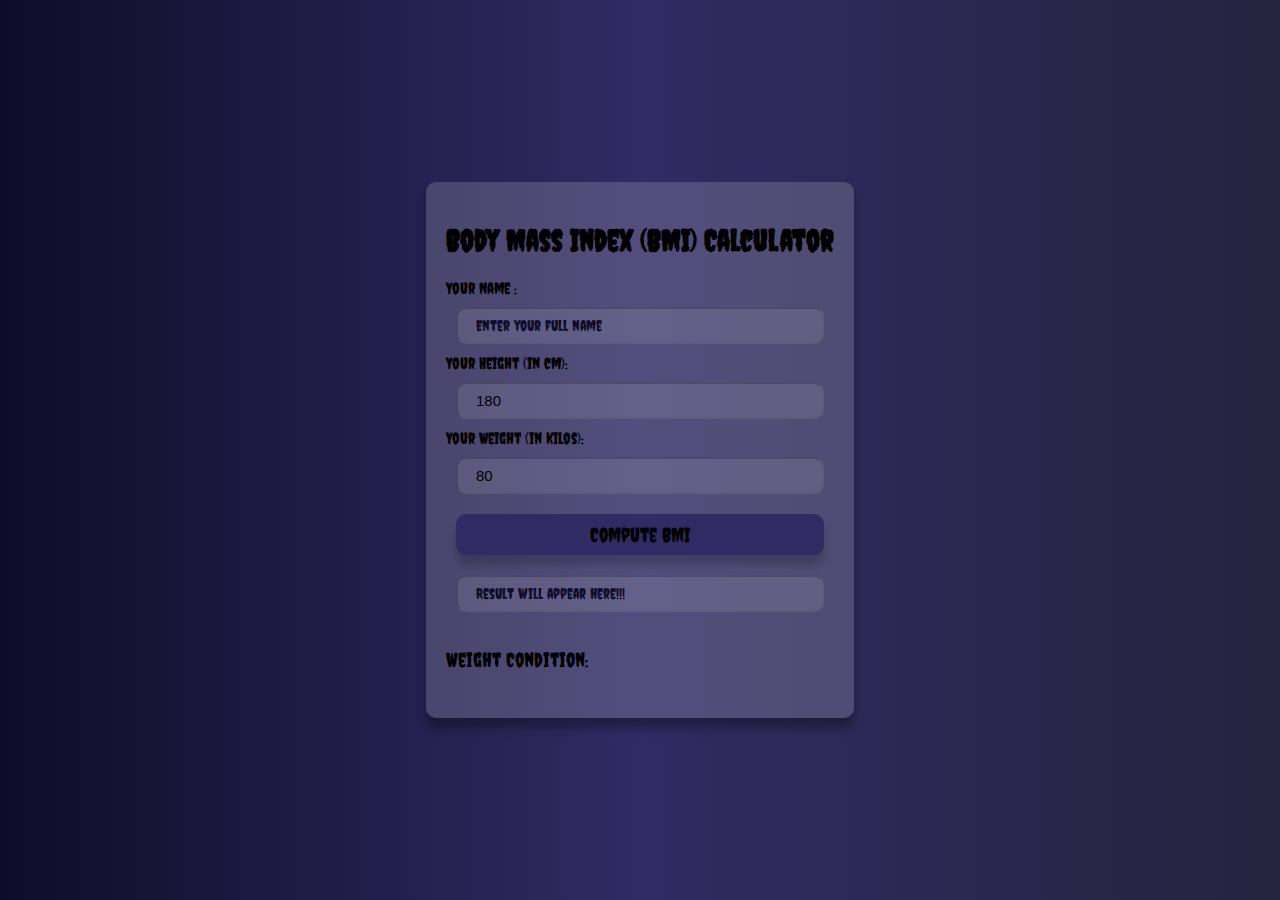
<file: BMI Calculator/index.html>
<!DOCTYPE html>
<html lang="en">
<head>
    <meta charset="UTF-8">
    <meta http-equiv="X-UA-Compatible" content="IE=edge">
    <meta name="viewport" content="width=device-width, initial-scale=1.0">
    <title>BMI Calculator</title>
    <link rel="stylesheet" href="style.css">
</head>
<body>
    <div class="container">
        <h1 class="heading">Body Mass Index (BMI) Calculator</h1>
        Your Name :
        <input type="text" class="input" id="name"  placeholder="Enter your full name">
        Your Height (in cm):
        <input type="number" class="input" id="height" value="180" placeholder="Enter your height in cm">
        Your Weight (in kilos):
        <input type="number" class="input" id="weight" value="80" placeholder="Enter your weight in kg">
        <button class="btn" id="btn">Compute BMI</button>
        <input disabled type="text" class="input" id="bmi-result" placeholder="Result will appear here!!!">
        <h4 class="info-text">Weight Condition: <span id="weight-condition"></span></h4>
    </div>
    <script src="script.js"></script>
</body>
</html
</file>
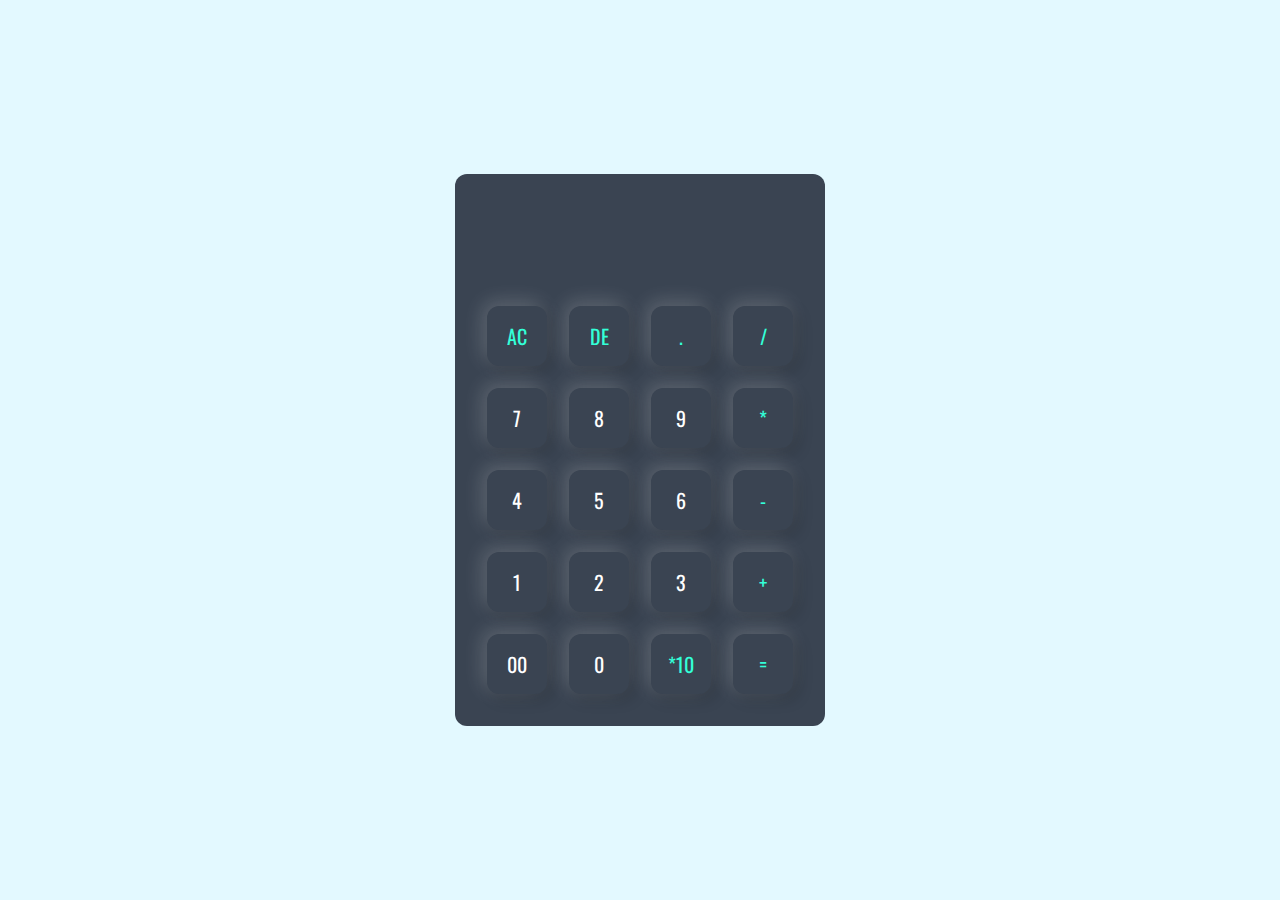
<file: Calculator/index.html>
<!DOCTYPE html>
<html lang="en">
  <head>
    <meta charset="UTF-8" />
    <meta http-equiv="X-UA-Compatible" content="IE=edge" />
    <meta name="viewport" content="width=device-width, initial-scale=1.0" />
    <link rel="icon" type="image/png" sizes="16x16" href="favicon/favicon-16x16.png" />
    <link rel="icon" type="image/png" sizes="32x32" href="favicon/favicon-32x32.png" />
    <link rel="icon" type="image/png" sizes="512x512" href="favicon/android-chrome-512x512.png" />
    <link rel="apple-touch-icon" sizes="180x180" href="favicon/apple-touch-icon.png" />
    <link rel="shortcut icon" type="image/x-icon" href="favicon/favicon.ico" />
    <title>Calculator</title>

    <link rel="stylesheet" href="style.css" />
  </head>
  <body>
    <div class="container">
      <div class="calc">
        <table>
          <input type="text" name="display" disabled class="input" autocomplete="off" />
          <tr>
            <td>
              <button class="btn operator">AC</button>
            </td>
            <td>
              <button class="btn operator">DE</button>
            </td>
            <td>
              <button class="btn operator">.</button>
            </td>
            <td>
              <button class="btn operator">/</button>
            </td>
          </tr>
          <tr>
            <td>
              <button class="btn">7</button>
            </td>
            <td>
              <button class="btn">8</button>
            </td>
            <td>
              <button class="btn">9</button>
            </td>
            <td>
              <button class="btn operator">*</button>
            </td>
          </tr>

          <tr>
            <td>
              <button class="btn">4</button>
            </td>
            <td>
              <button class="btn">5</button>
            </td>
            <td>
              <button class="btn">6</button>
            </td>
            <td>
              <button class="btn operator">-</button>
            </td>
          </tr>
          <tr>
            <td>
              <button class="btn">1</button>
            </td>
            <td>
              <button class="btn">2</button>
            </td>
            <td>
              <button class="btn">3</button>
            </td>
            <td>
              <button class="btn operator">+</button>
            </td>
          </tr>
          <tr>
            <td>
              <button class="btn">00</button>
            </td>
            <td>
              <button class="btn">0</button>
            </td>
            <td>
              <button class="btn operator">*10</button>
            </td>
            <td>
              <button class="btn operator">=</button>
            </td>
          </tr>
        </table>
      </div>
    </div>
    <script src="script.js"></script>
  </body>
</html>
</file>
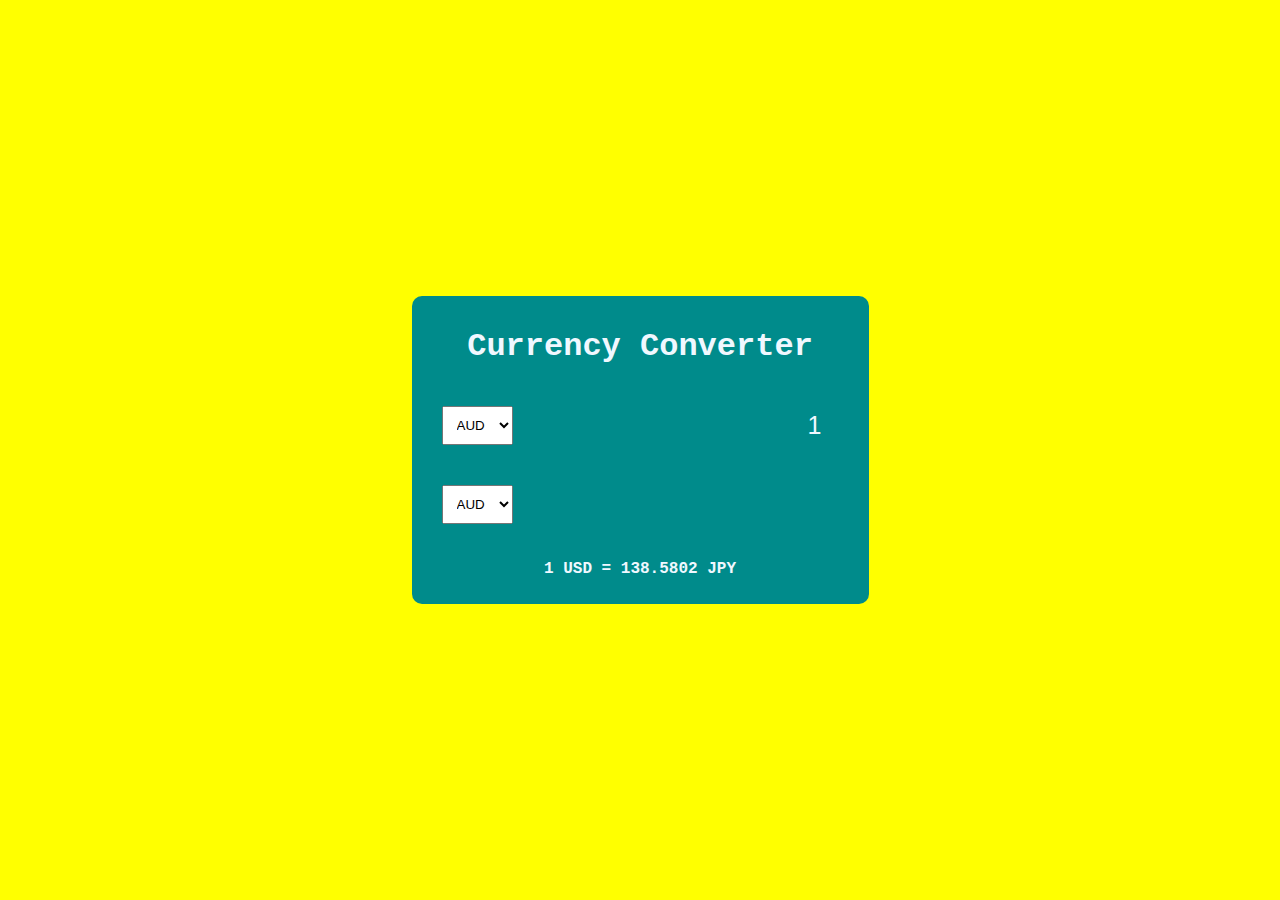
<file: Currency Connverter/index.html>
<!DOCTYPE html>
<html lang="en">
  <head>
    <meta charset="UTF-8" />
    <meta http-equiv="X-UA-Compatible" content="IE=edge" />
    <meta name="viewport" content="width=device-width, initial-scale=1.0" />
    <title>Currency Converter</title>
    <link rel="stylesheet" href="style.css" />
  </head>

  <body>
    <div class="container">
      <h1>Currency Converter</h1>
      <div class="currency-container">
        <select id="currency_1">
          <option value="AUD">AUD</option>
          <option value="CAD">CAD</option>
          <option value="EUR">EUR</option>
          <option value="GBP">GBP</option>
          <option value="INR">INR</option>
          <option value="JPY">JPY</option>
          <option value="USD">USD</option>
          <option value="NPR">NPR</option>
        </select>
        <input type="number" id="value-1st" value="1" min="0" />
      </div>
      <div class="currency-container">
        <select id="currency_2">
          <option value="AUD">AUD</option>
          <option value="CAD">CAD</option>
          <option value="EUR">EUR</option>
          <option value="GBP">GBP</option>
          <option value="INR">INR</option>
          <option value="JPY">JPY</option>
          <option value="NPR">NPR</option>
        </select>
        <input type="number" id="value-2nd" disabled />
      </div>

      <p class="exchange-rate" id="exchange-rate">1 USD = 138.5802 JPY</p>
    </div>
    <script src="script.js"></script>
  </body>
</html>
</file>
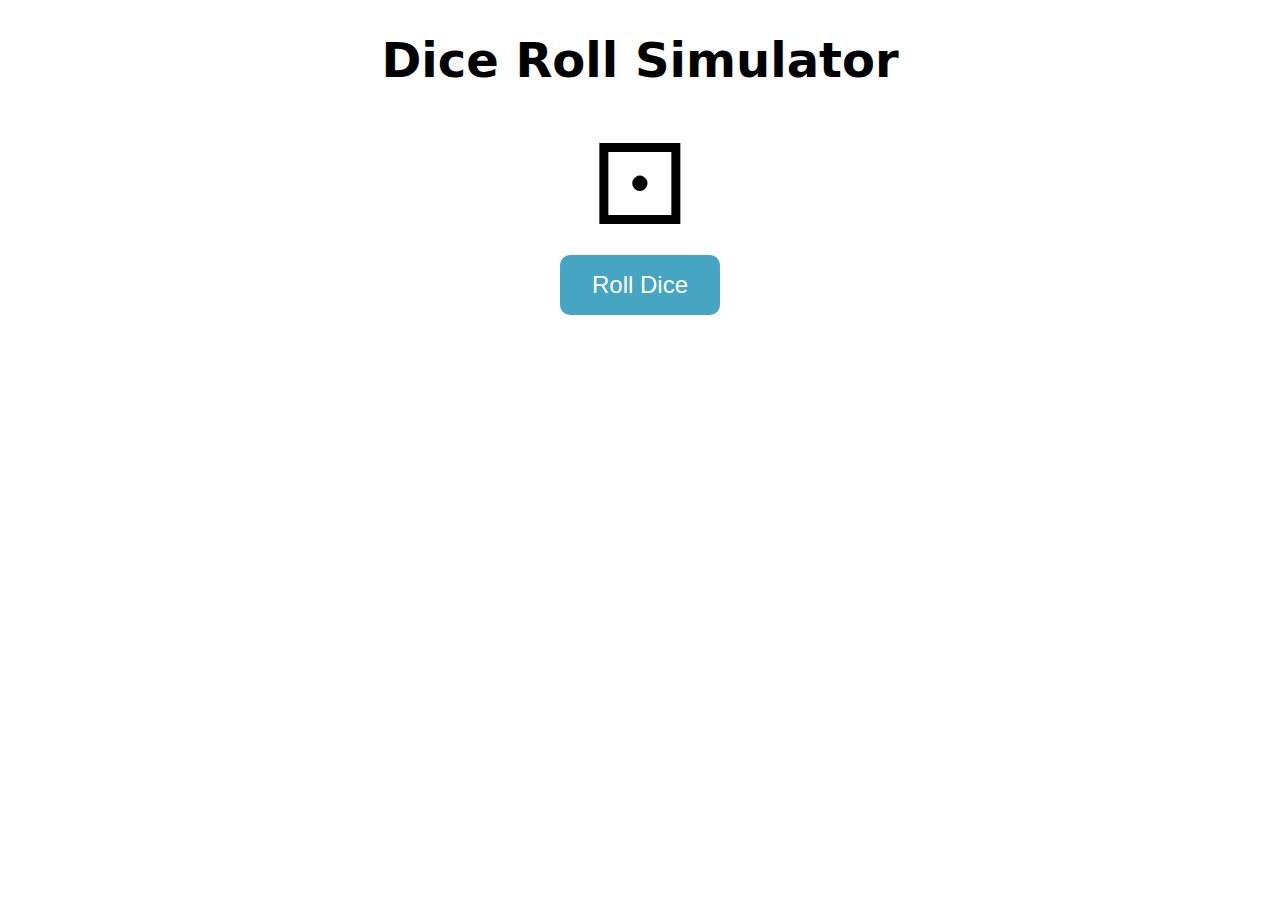
<file: Dice Roll/index.html>
<!DOCTYPE html>
<html lang="en">
  <head>
    <meta charset="UTF-8" />
    <meta http-equiv="X-UA-Compatible" content="IE=edge" />
    <meta name="viewport" content="width=device-width, initial-scale=1.0" />
    <title>Dice Roll</title>
    <link rel="stylesheet" href="style.css" />
  </head>
  <body>
    <h1>Dice Roll Simulator</h1>
    <div class="dice" id="dice">&#9856;</div>
    <button id="button">Roll Dice</button>
    <ul id="history">
      <!-- <li>Roll 1 : <span>&#9856;</span></li>
      <li>Roll 2 : <span>&#9860;</span></li> -->
    </ul>
    <script src="script.js"></script>
  </body>
</html>
</file>
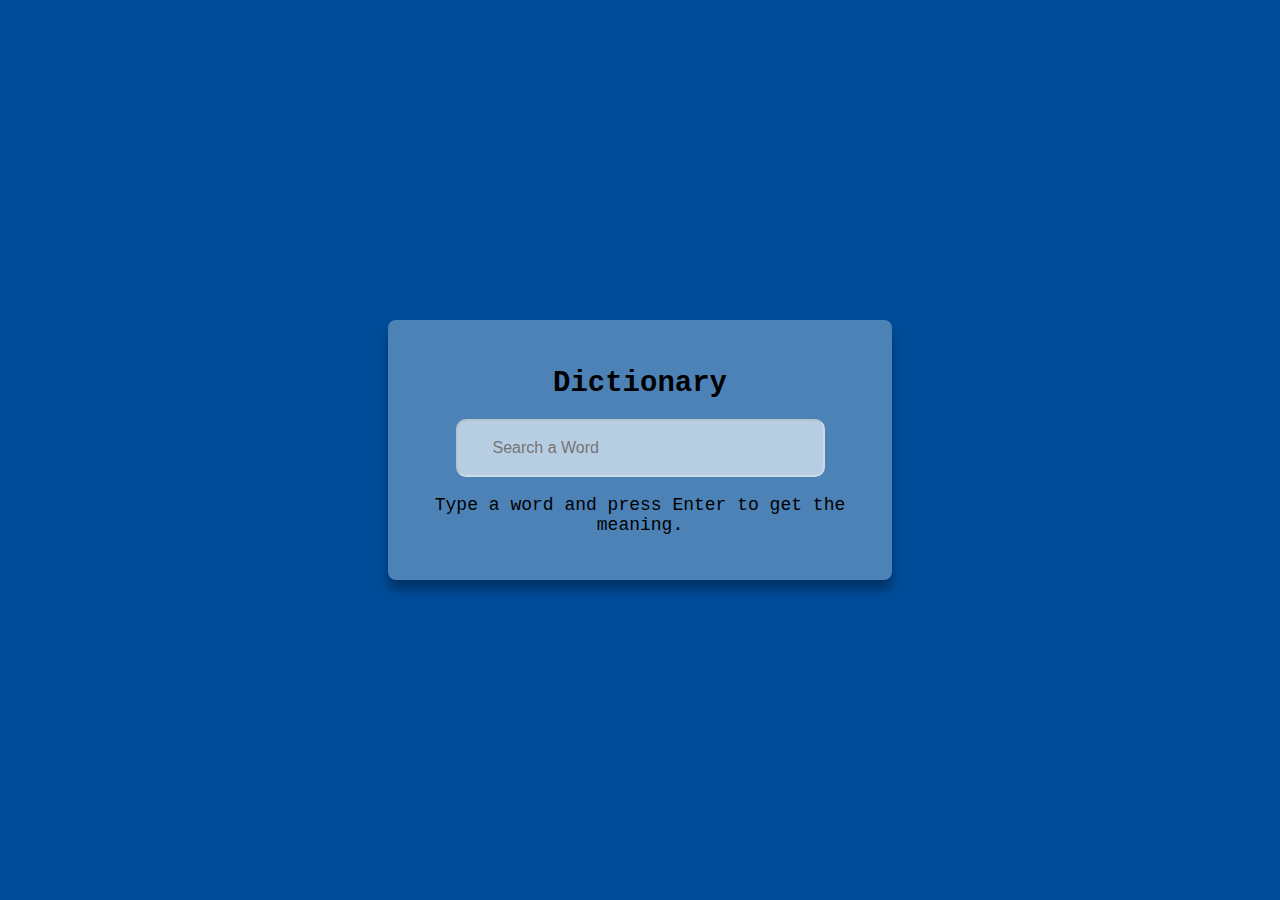
<file: Dictionary/index.html>
<!DOCTYPE html>
<html lang="en">
  <head>
    <meta charset="UTF-8" />
    <meta http-equiv="X-UA-Compatible" content="IE=edge" />
    <meta name="viewport" content="width=device-width, initial-scale=1.0" />
    <title>Dictionary</title>
    <link rel="stylesheet" href="style.css" />
  </head>
  <body>
    <div class="container" id="container">
      <h1 class="heading">Dictionary</h1>
      <input placeholder="Search a Word" type="text" class="input" id="input" />
      <p class="info-text" id="info-text">
        Type a word and press Enter to get the meaning.
      </p>
      <div class="meaning-container" id="meaning-container">
        <p>Word Title : <span class="title" id="title">_____</span></p>
        <p>Meaning : <span class="meaning" id="meaning">_____</span></p>
        <audio src="" controls id="audio"></audio>
      </div>
    </div>
    <script src="script.js"></script>
  </body>
</html>
</file>
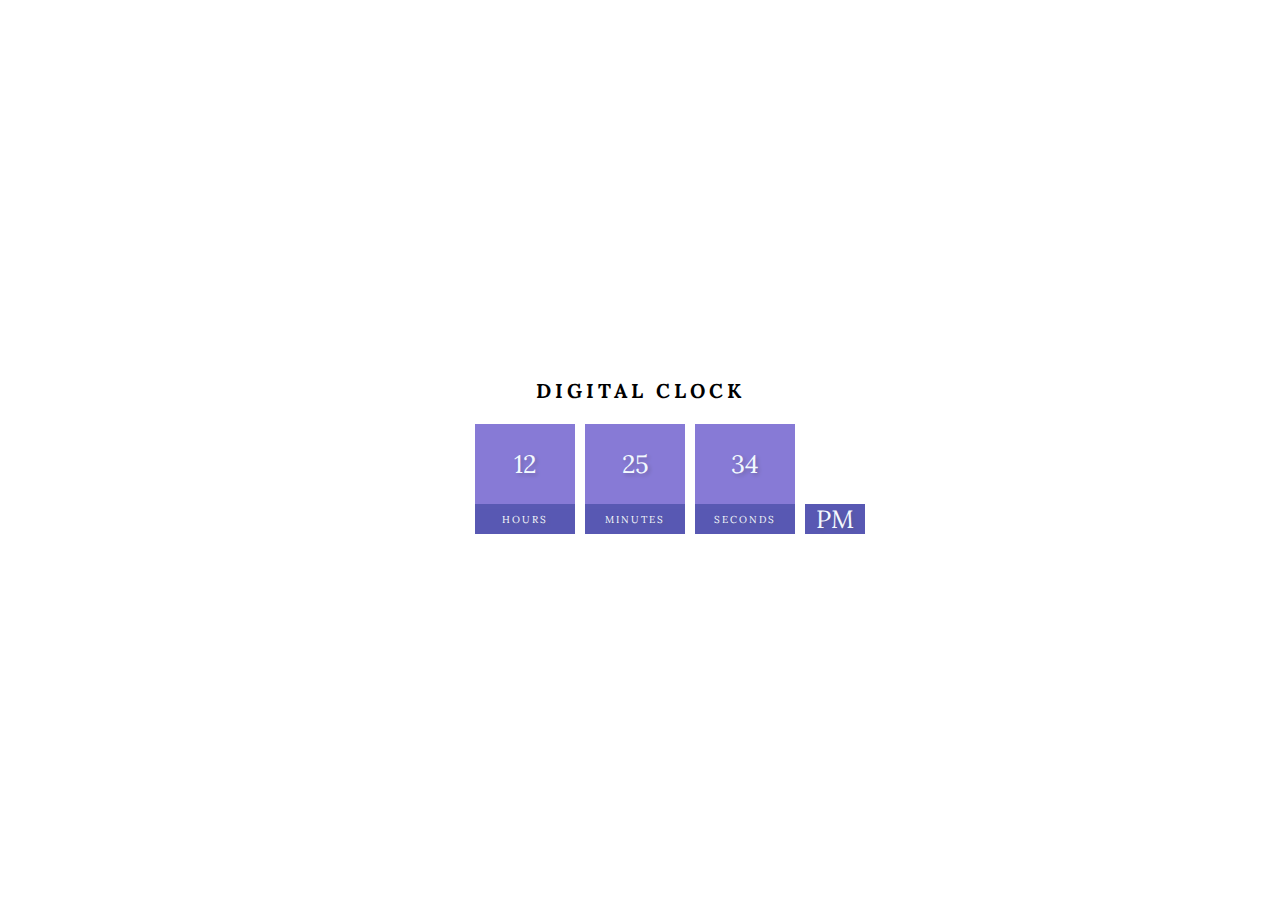
<file: Digital Clock/index.html>
<!DOCTYPE html>
<html lang="en">
  <head>
    <meta charset="UTF-8" />
    <meta http-equiv="X-UA-Compatible" content="IE=edge" />
    <meta name="viewport" content="width=device-width, initial-scale=1.0" />
    <title>Digital Clock</title>
    <link rel="stylesheet" href="style.css" />
  </head>
  <body>
    <h2>Digital Clock</h2>
    <div class="container">
      <div>
        <span id="hours">00</span>
        <span class="text">Hours</span>
      </div>
      <div>
        <span id="minutes">00</span>
        <span class="text">Minutes</span>
      </div>
      <div>
        <span id="seconds">00</span>
        <span class="text">Seconds</span>
      </div>
      <div>
        <span id="ampm">AM</span>
      </div>
    </div>
    <script src="script.js"></script>
  </body>
</html>
</file>
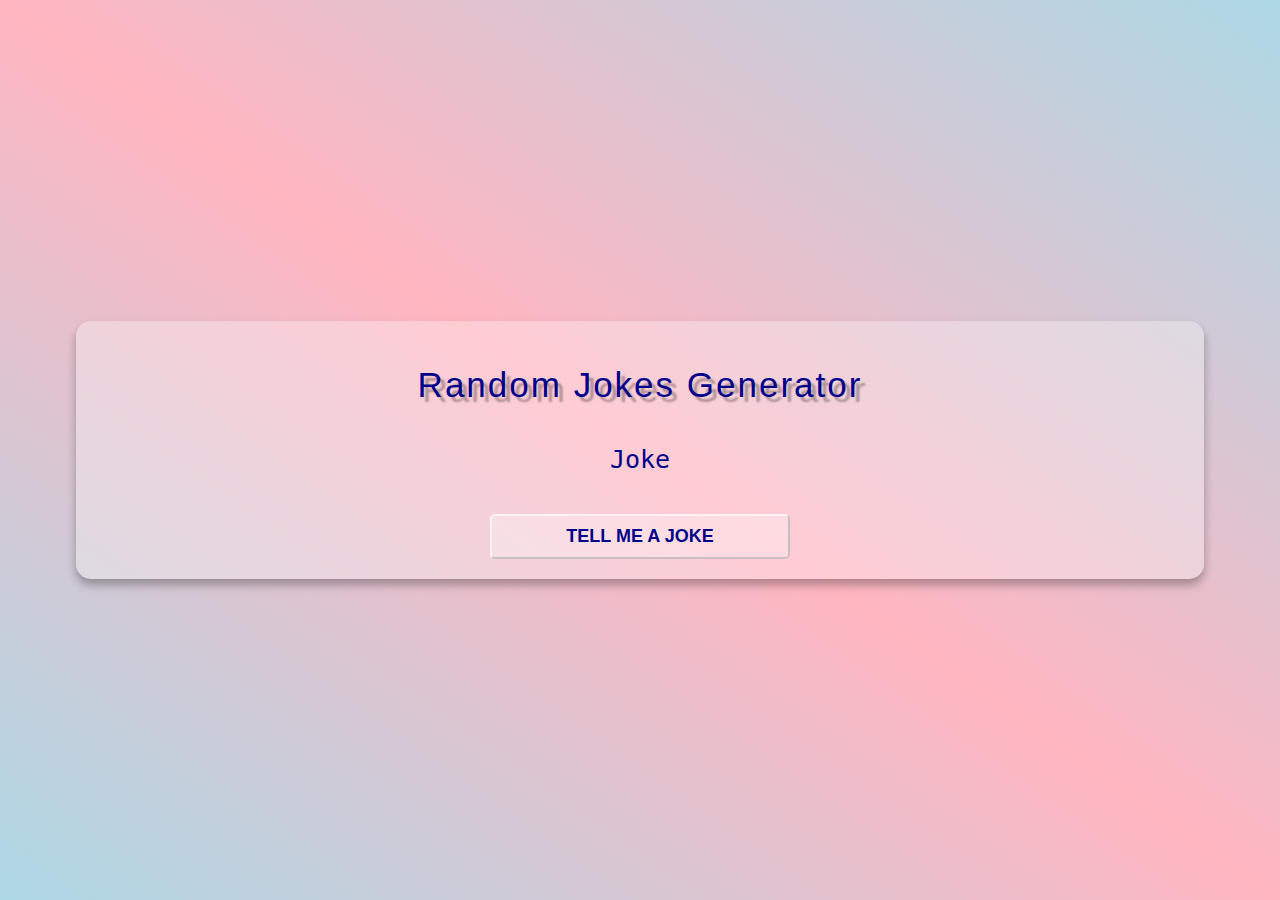
<file: Jokes Generator/index.html>
<!DOCTYPE html>
<html lang="en">
  <head>
    <meta charset="UTF-8" />
    <meta http-equiv="X-UA-Compatible" content="IE=edge" />
    <meta name="viewport" content="width=device-width, initial-scale=1.0" />
    <title>Random Jokes Generator</title>
    <link rel="stylesheet" href="style.css" />
  </head>
  <body>
    <div class="container">
      <h1 class="heading">Random Jokes Generator</h1>
      <p class="joke" id="joke">Joke</p>
      <button class="btn" id="btn">Tell me a Joke</button>
    </div>
    <script src="script.js"></script>
  </body>
</html>
</file>
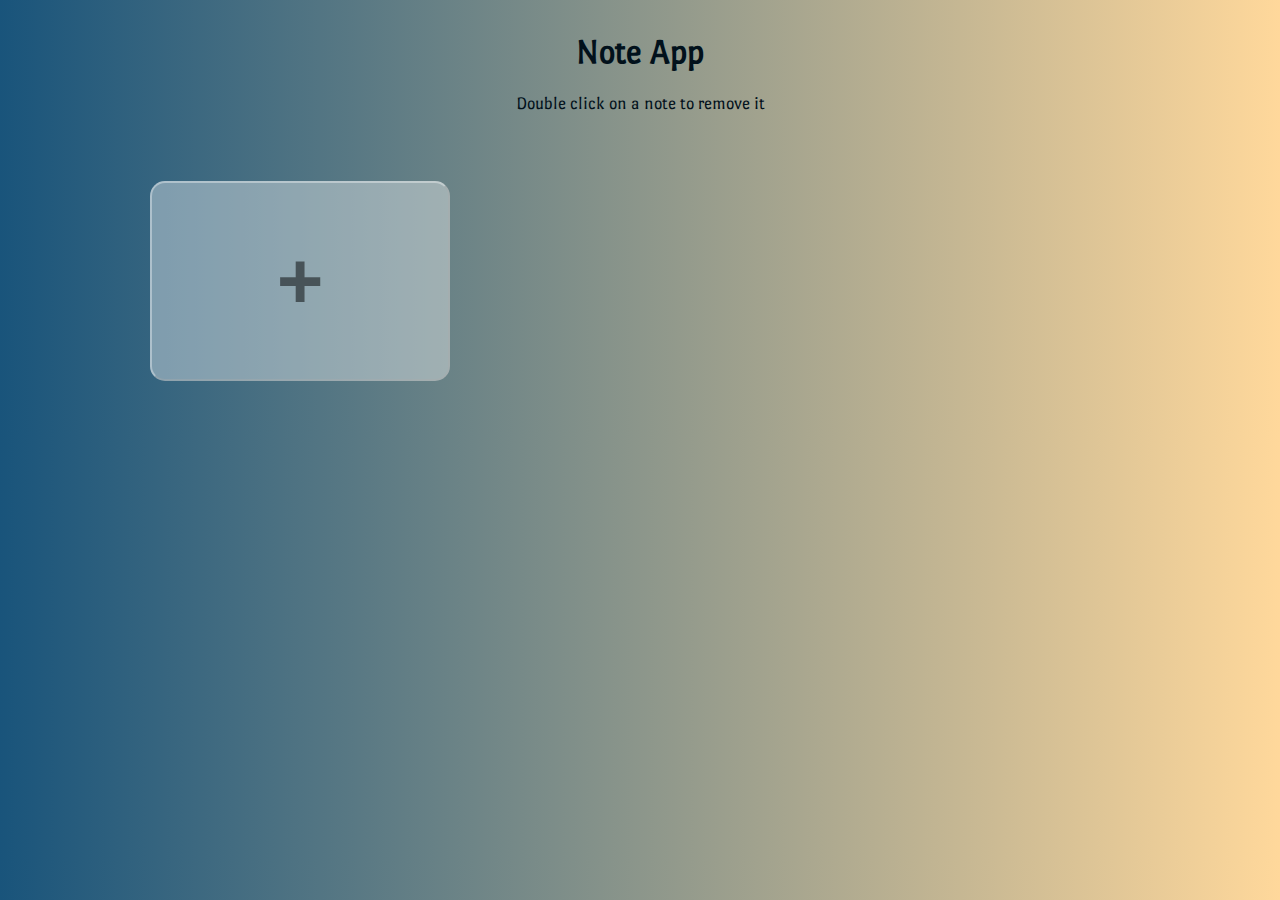
<file: Notes App/index.html>
<!DOCTYPE html>
<html lang="en">
  <head>
    <meta charset="UTF-8" />
    <meta http-equiv="X-UA-Compatible" content="IE=edge" />
    <meta name="viewport" content="width=device-width, initial-scale=1.0" />
    <title>Note App</title>
    <link rel="icon" href="./favicon/favicon-16x16.png" sizes="16x16" type="image/png" />
    <link rel="icon" href="./favicon/favicon-32x32.png" sizes="32x32" type="image/png" />
    <link rel="icon" href="./favicon/favico.ico" type="image/x-icon" />
    <link rel="stylesheet" href="style.css" />
  </head>
  <body>
    <h1 class="heading">Note App</h1>
    <p class="info-text">Double click on a note to remove it</p>
    <div class="app" id="app">
      <!-- <textarea
        cols="30"
        rows="10"
        class="note"
        placeholder="Empty Note"
      ></textarea> -->

      <button class="btn" id="btn">+</button>
    </div>
    <script src="script.js"></script>
  </body>
</html>
</file>
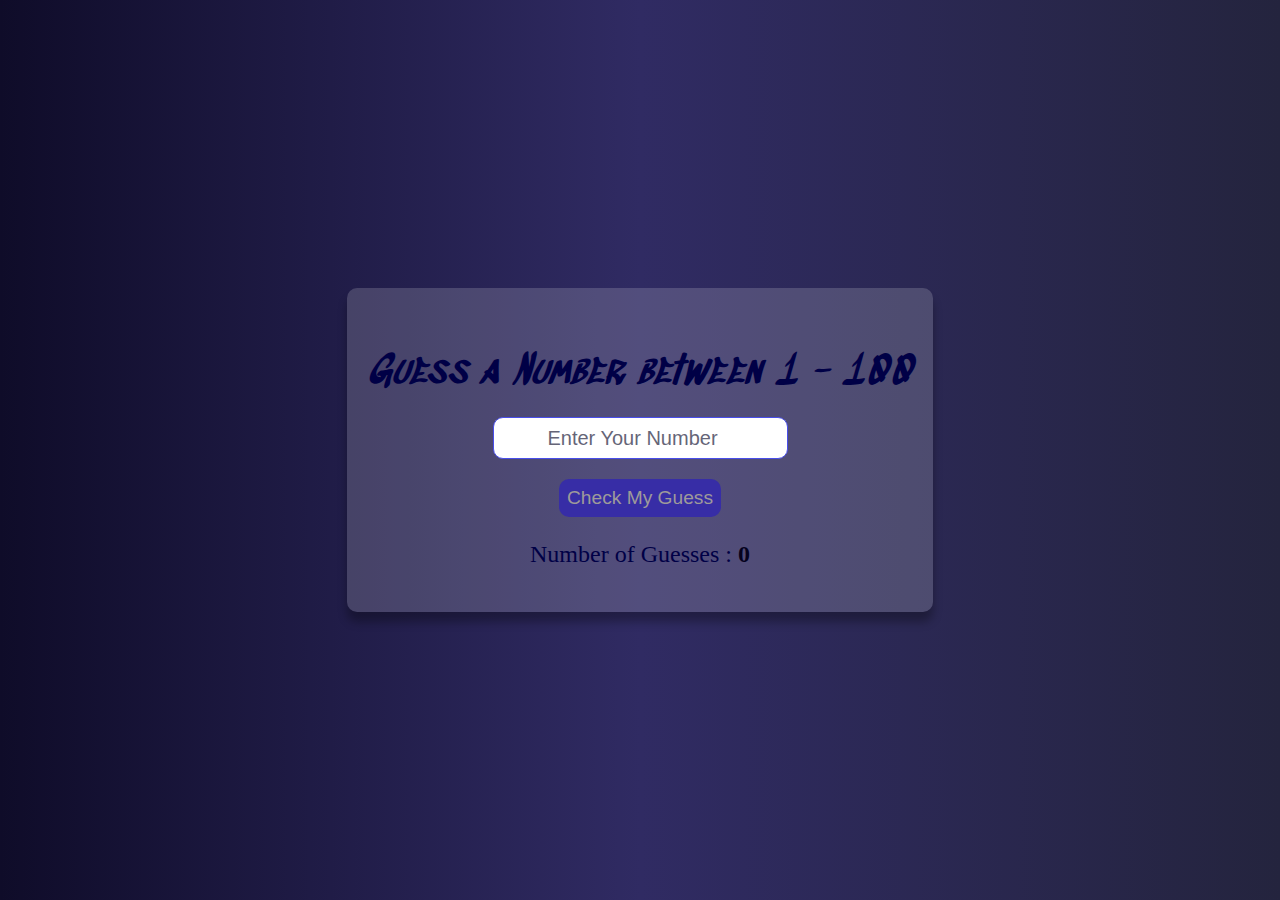
<file: Number Guessing Game/index.html>
<!DOCTYPE html>
<html lang="en">
  <head>
    <meta charset="UTF-8" />
    <meta http-equiv="X-UA-Compatible" content="IE=edge" />
    <meta name="viewport" content="width=device-width, initial-scale=1.0" />
    <title>Number Guessing Game</title>
    <link rel="stylesheet" href="style.css" />
  </head>
  <body>
    <div class="container">
      <div class="heading">
        <p>Guess a Number between 1 - 100</p>
        <input type="number" class="input" placeholder="Enter Your Number" min="0"/>
        <button id="btn">Check My Guess</button>
      </div>
      <div class="result">
        <p id="error"></p>
        <p id="guess-low-high"></p>
        <p id="total-number-guesses">Number of Guesses :  <span >0</span></p>
      </div>
      
    </div>

    <script src="script.js"></script>
  </body>
</html>
</file>
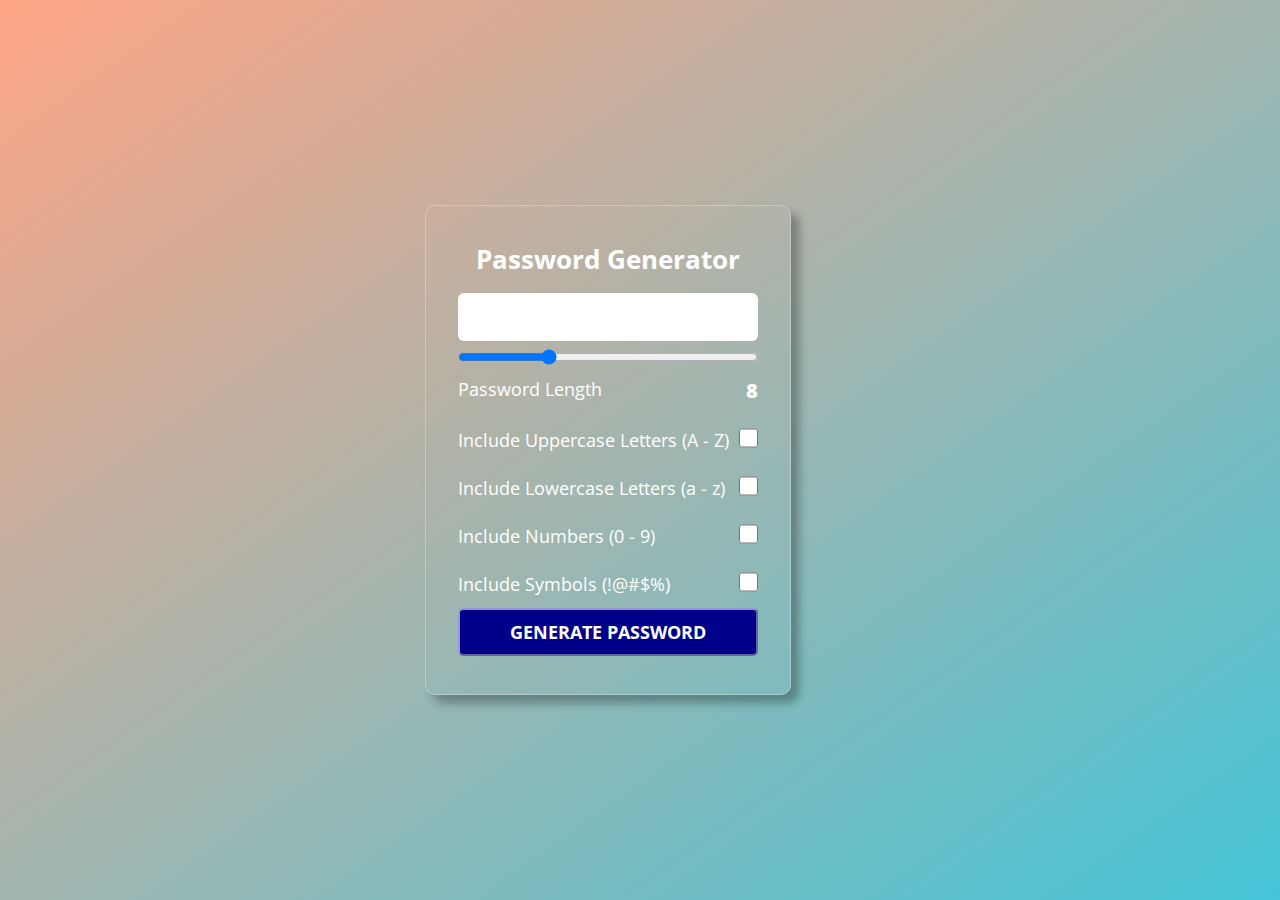
<file: Random Password Generator/index.html>
<!DOCTYPE html>
<html lang="en">
  <head>
    <meta charset="UTF-8" />
    <meta http-equiv="X-UA-Compatible" content="IE=edge" />
    <meta name="viewport" content="width=device-width, initial-scale=1.0" />
    <title>Random Password Generator</title>
    <link rel="stylesheet" href="style.css" />
  </head>
  <body>
    <div class="container">
      <h1>Password Generator</h1>
      <div class="input">
        <input type="text" class="password" id="password" disabled />
      </div>
      <input type="range" max="25" min="1" value="8" id="inputSlider" enabled />
      <div class="row">
        <p>Password Length</p>
        <span id="sliderValue"></span>
      </div>
      <div class="row">
        <label for="uppercase">Include Uppercase Letters (A - Z)</label>
        <input type="checkbox" name="uppercase" id="uppercase" />
      </div>

      <div class="row">
        <label for="lowercase">Include Lowercase Letters (a - z)</label>
        <input type="checkbox" name="lowercase" id="lowercase" />
      </div>

      <div class="row">
        <label for="numbers">Include Numbers (0 - 9)</label>
        <input type="checkbox" name="numbers" id="numbers" />
      </div>

      <div class="row">
        <label for="symbols">Include Symbols (!@#$%)</label>
        <input type="checkbox" name="symbols" id="symbols" />
      </div>
      <button type="button" id="generate-btn">Generate Password</button>
      <button type="button" id="copy-btn">Copy Password</button>
      <span id="copy-password"></span>
    </div>

    <script src="script.js"></script>
  </body>
</html>
</file>
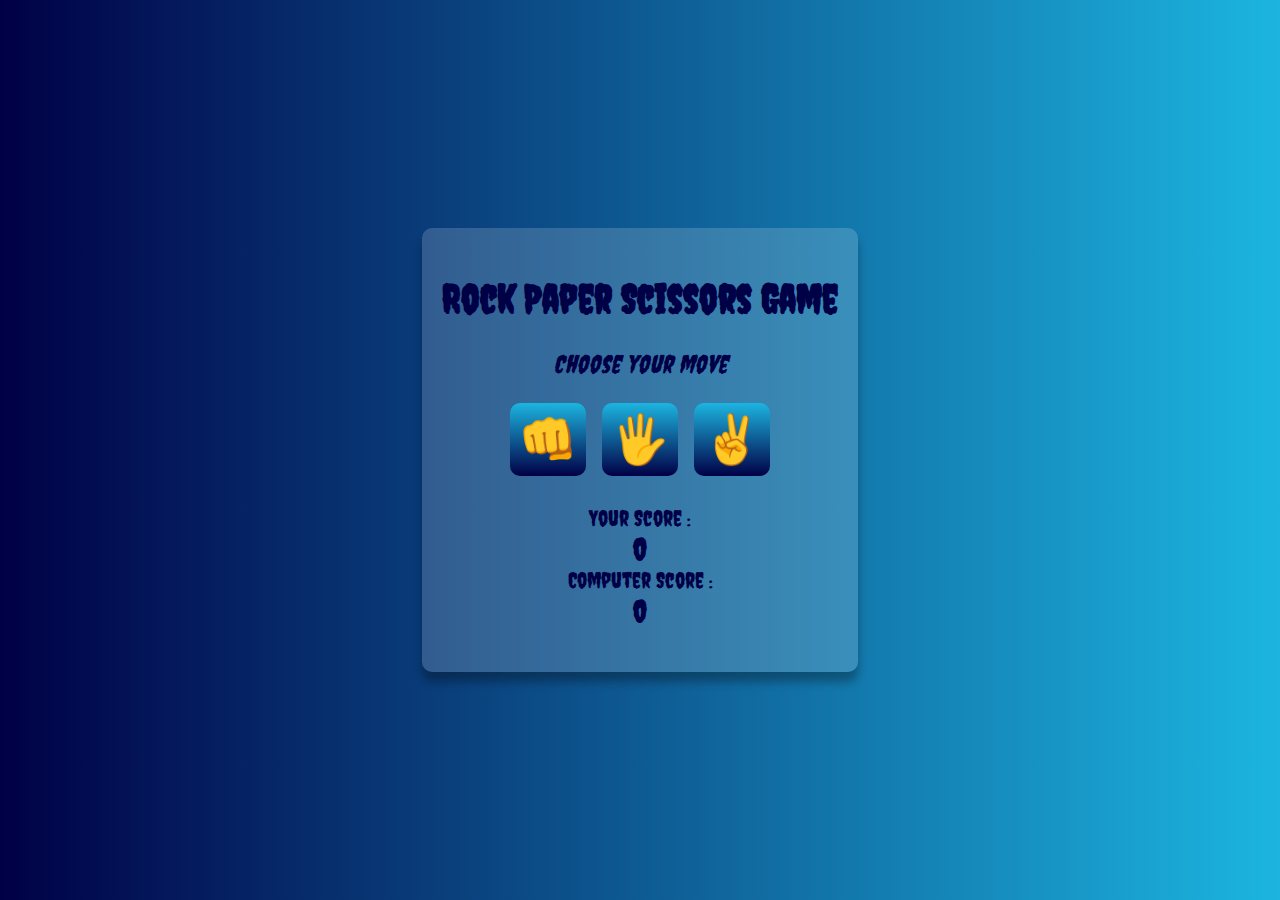
<file: Rock Paper Scissors Game/index.html>
<!DOCTYPE html>
<html lang="en">
  <head>
    <meta charset="UTF-8" />
    <meta http-equiv="X-UA-Compatible" content="IE=edge" />
    <meta name="viewport" content="width=device-width, initial-scale=1.0" />
    <title>Rock Paper Scissors Game</title>
    <link rel="icon" type="image/png" sizes="16x16" href="favicon/favicon-16x16.png" />
    <link rel="icon" type="image/png" sizes="32x32" href="favicon/favicon-32x32.png" />
    <link rel="icon" type="image/png" sizes="512x512" href="favicon/android-chrome-512x512.png" />
    <link rel="apple-touch-icon" sizes="180x180" href="favicon/apple-touch-icon.png" />
    <link rel="shortcut icon" type="image/x-icon" href="favicon/favicon.ico" />
    <link rel="stylesheet" href="style.css" />
  </head>
  <body>
    <div class="container">
      <div class="heading">
        <h1>Rock Paper Scissors Game</h1>
        <p>Choose your move</p>
      </div>
      <div class="buttons">
        <button id="rock">&#x1F44A;</button>
        <button id="paper">&#x1f590;</button>
        <button id="scissors">&#x270c;</button>
      </div>
      <div >
        <p id="result"></p>
        <p id="score">Your Score : <span id="user-score">0</span>
        Computer Score : <span id="computer-score">0</span></p> 
      </div>
    </div>
    <script src="script.js"></script>
  </body>
</html>
</file>
<file: BMI Calculator/style.css>
@import url("https://fonts.googleapis.com/css2?family=Creepster&family=Delicious+Handrawn&family=Roboto:wght@300&display=swap");

body {
  margin: 0;
  background-image: linear-gradient(to right, #0f0c29, #302b63, #24243e);
  display: flex;
  min-height: 100vh;
  justify-content: center;
  align-items: center;
  font-family: "Creepster", cursive;
}
.container {
  background: rgba(255, 255, 255, 0.17);
  padding: 20px;
  display: flex;
  flex-direction: column;
  border-radius: 10px;
  box-shadow: 0 10px 10px rgba(0, 0, 0, 0.3);
  margin: 5px;
}
.heading {
  font-size: 30px;
}
.input {
  padding: 8px 18px;
  font-size: 15px;
  outline: none;
  background: rgba(255, 255, 255, 0.1);
  border-color: rgba(0, 0, 0, 0.2);
  margin: 10px;
  border-radius: 10px;
}
.btn {
  background-color: #302b63;
  border: none;
  padding: 9px 18px;
  border-radius: 10px;
  margin: 10px;
  font-family: "Creepster", cursive;
  font-size: 20px;
  box-shadow: 0 10px 10px rgba(0, 0, 0, 0.2);
  cursor: pointer;
}
.btn:hover {
  box-shadow: 0 0 15px rgba(0, 0, 0, 0.2);
  transition: all 0.3s ease;
}
.btn:active {
  transform: scale(0.85);
}
.info-text {
  font-size: 20px;
  font-weight: 100;
}
.input::placeholder {
  font-family: "Creepster", cursive;
  color: #0f0c29;
}
#bmi-result {
  color: #0b0918;
}
</file>
<file: Calculator/style.css>
@import url("https://fonts.googleapis.com/css2?family=Oswald&display=swap");
* {
  margin: 0;
  padding: 0;
  font-family: "Oswald", "sans-serif";
  box-sizing: border-box;
}
.container {
  width: 100%;
  height: 100vh;
  background: #e3f9ff;
  display: flex;
  justify-content: center;
  align-items: center;
}
.calc {
  background: #3a4452;
  padding: 20px;
  border-radius: 12px;
}
.input,
.btn {
  border: 0;
  outline: none;
  width: 60px;
  height: 60px;
  border-radius: 12px;
  margin: 10px;
  box-shadow: -4px -4px 20px rgba(255, 255, 255, 0.2),
    5px 5px 15px rgba(0, 0, 0, 0.2);
  background: transparent;
  color: #fff;
  font-size: 20px;
  cursor: pointer;
}
.input {
  display: flex;
  width: 85%;
  margin-left: 22px;
  margin-top: 20px;
  margin-bottom: 20px;
  text-align: right;
  font-size: 25px;
  box-shadow: none;
}
.operator {
  color: #33ffd8;
}
</file>
<file: Currency Connverter/style.css>
body {
  background-color: yellow;
  display: flex;
  height: 100vh;
  justify-content: center;
  align-items: center;
  font-family: "Courier New", Courier, monospace;
  margin: 0;
  padding: 0;
}
.container {
  background-color: darkcyan;
  color: aliceblue;
  padding: 10px;
  border-radius: 10px;
  text-align: center;
}
.currency-container {
  padding: 20px;
  display: flex;
  justify-content: space-between;
}
.currency-container select {
  padding: 10px;
}
.currency-container input {
  border: 0;
  background: transparent;
  font-size: 25px;
  text-align: right;
  color: aliceblue;
}
.exchange-rate {
  font-size: 16px;
  font-weight: 600;
}
select:focus,
input:focus {
  outline: none;
}
</file>
<file: Dice Roll/style.css>
body {
  font-family: system-ui, -apple-system, BlinkMacSystemFont, "Segoe UI", Roboto,
    Oxygen, Ubuntu, Cantarell, "Open Sans", "Helvetica Neue", sans-serif;
  text-align: center;
  margin: 0;
}
h1 {
  font-size: 3rem;
  margin-top: 2rem;
}
.dice {
  font-size: 7rem;
  margin: 5px;
  animation-duration: 1s;
  animation-fill-mode: forwards;
}
.animation {
  animation-name: roll;
}
@keyframes roll {
  0% {
    transform: rotateY(0deg) rotateX(0deg);
  }
  100% {
    transform: rotateY(720deg) rotateX(720deg);
  }
}
button {
  background-color: #47a5c4;
  color: #fff;
  font-size: 1.5rem;
  padding: 1rem 2rem;
  border: none;
  border-radius: 10px;
  cursor: pointer;
  transition: all 0.3s ease;
}
button:hover {
  background-color: #2e8baf;
}
ul {
  list-style: none;
  padding: 0;
  margin: 2rem auto;
  max-width: 600px;
}

li {
  font-size: 1.5rem;
  padding: 0.5rem;
  margin: 0.5rem;
  background-color: #f2f2f2;
  border-radius: 5px;
  box-shadow: 0 2px 4px rgba(0, 0, 0, 0.4);
  display: flex;
  justify-content: space-between;
  align-items: center;
}
li span {
  font-size: 3rem;
  margin-right: 1rem;
}
</file>
<file: Dictionary/style.css>
body {
  margin: 0;
  display: flex;
  min-height: 100vh;
  justify-content: center;
  align-items: center;
  font-family: "Courier New", Courier, monospace;
  background-color: rgb(0, 76, 153);
}
.container {
  background-color: rgba(255, 255, 255, 0.3);
  padding: 27px;
  border-radius: 8px;
  box-shadow: 0 10px 10px rgba(0, 0, 0, 0.3);
  width: 90%;
  margin: 10px;
  max-width: 450px;
  text-align: center;
  font-size: 18px;
  font-weight: 500;
}
.heading {
  font-size: 29px;
}
.input {
  height: 50px;
  width: 295px;
  background-color: rgba(255, 255, 255, 0.6);
  border-color: rgba(255, 255, 255, 0.3);
  font-size: 16px;
  padding: 2px 35px;
  border-radius: 10px;
}
.meaning-container {
  display: none;
}
</file>
<file: Digital Clock/style.css>
@import url("https://fonts.googleapis.com/css2?family=Creepster&family=Lora&family=Roboto:wght@300&display=swap");
body {
  margin: 0;
  display: flex;
  flex-direction: column;
  justify-content: center;
  align-items: center;
  height: 100vh;
  background: url(https://images.unsplash.com/photo-1500382017468-9049fed747ef?ixlib=rb-4.0.3&ixid=MnwxMjA3fDB8MHxwaG90by1wYWdlfHx8fGVufDB8fHx8&auto=format&fit=crop&w=1332&q=80);
  background-size: cover;
  font-family: "Lora", serif;
}
h2 {
  text-transform: uppercase;
  letter-spacing: 4px;
  font-size: 20px;
  text-align: center;
}
.container {
  display: flex;
}
.container div {
  margin: 5px;
  position: relative;
}
.container span {
  width: 100px;
  height: 80px;
  background: slateblue;
  opacity: 80%;
  color: aliceblue;
  display: flex;
  justify-content: center;
  align-items: center;
  font-size: 25px;
  text-shadow: 2px 2px 4px rgba(0, 0, 0, 0.3);
}
.container .text {
  height: 30px;
  font-size: 10px;
  text-transform: uppercase;
  letter-spacing: 2px;
  background-color: darkblue;
  opacity: 65%;
}
.container #ampm {
  bottom: 0;
  position: absolute;
  height: 30px;
  width: 60px;
  font-size: 25px;
  background-color: darkblue;
  opacity: 65%;
}
</file>
<file: Jokes Generator/style.css>
body {
    margin: 0px;
    background: linear-gradient(to left bottom, lightblue, lightpink,lightblue );
    min-height: 100vh;
    display: flex;
    justify-content: center;
    align-items: center ;
    font-family: monospace;
} 
.container {
    background-color: rgba(255,255,255,.3);
    padding: 20px;
    box-shadow: 0 6px 10px rgba(0,0,0,.3) ;
    border-radius: 15px;
    width: 85%;
    text-align: center;
    color: darkblue;
}
.heading {
    font-size: 35px;
    font-weight: 200;
    font-family: Impact, Haettenschweiler, 'Arial Narrow Bold', sans-serif;
    text-shadow: 5px 5px 2px rgba(0,0,0,.3);
    letter-spacing: 2px;
}
.joke {
    font-size: 25px;
    font-weight: 500;
    margin: 40px;

}
.btn {
    font-size: 18px;
    font-weight: 700;
    border-radius: 5px;
    cursor: pointer;
    padding: 10px;
    background-color: rgba(255,255,255,.3);
    border-color: rgba(255,255,255,.6);
    text-transform: uppercase;
    width: 300px;
    color: darkblue;
}
.btn:hover {
    background-color: rgba(255,255,255,.5);
    box-shadow: 0 4px 4px rgba(0,0,0,.3);
    transition: all 0.2s ease ;
}
</file>
<file: Notes App/style.css>
@import url("https://fonts.googleapis.com/css2?family=Creepster&family=Delicious+Handrawn&family=Port+Lligat+Sans&family=Roboto:wght@300&display=swap");

body {
  margin: 0;
  background: linear-gradient(to left, #ffd89b, #19547b);
  font-family: "Port Lligat Sans", sans-serif;
}
.heading {
  color: #02111b;
  text-align: center;
  padding-top: 10px;
  font-size: 35px;
}
.info-text {
  text-align: center;
  color: #02111b;
  font-size: 18px;
}
.app {
  display: grid;
  grid-template-columns: repeat(auto-fill, 300px);
  gap: 40px;
  justify-content: center;
  padding: 50px;
}
.note {
  padding: 17px;
  border-radius: 15px;
  resize: none;
  box-shadow: 0 10px 10px rgba(0, 0, 0, 0.4);
  font-size: 18px;
  height: 200px;
  color: #02111b;
  font-family: "Port Lligat Sans", sans-serif;
  outline: none;
  border: none;
  background-color: rgba(255, 255, 255, 0.13);
  box-sizing: border-box;
}
.note::placeholder {
  opacity: 90%;
}
.note:hover,
.note:focus {
  box-shadow: 0 0 10px rgba(0, 0, 0, 0.4);
  transition: all 0.3s ease;
}
.btn {
  height: 200px;
  border-radius: 15px;
  border-color: rgba(255, 255, 255, 0.37);
  background: rgba(255, 255, 255, 0.37);
  outline: none;
  font-size: 80px;
  font-weight: 700;
  color: rgba(0, 0, 0, 0.5);
  cursor: pointer;
}
.btn:hover {
    background:rgba(255, 255, 255, 0.3);
    color: rgba(255, 255, 255, 0.29);
    transform: all 0.3s ease;
}
</file>
<file: Number Guessing Game/style.css>
@import url("https://fonts.googleapis.com/css2?family=Sedgwick+Ave+Display&display=swap");
body {
  margin: 0;
  background-image: linear-gradient(to right, #0f0c29, #302b63, #24243e);
  display: flex;
  min-height: 100vh;
  justify-content: center;
  align-items: center;
  font-family: "Creepster", cursive;
  color: #000046;
}
.container {
  background: rgba(255, 255, 255, 0.17);
  padding: 20px;
  display: flex;
  justify-content: center;
  align-items: center;
  flex-direction: column;
  border-radius: 10px;
  box-shadow: 0 10px 10px rgba(0, 0, 0, 0.3);
  margin: 5px;
}
.heading {
  display: flex;
  flex-direction: column;
  justify-content: center;
  align-items: center;
}
.heading p {
  font-size: 2.5rem;
  font-weight: 540;
  font-style: oblique;
  font-family: "Sedgwick Ave Display", cursive;
  text-align: center;
}
button {
  border: 0;
  outline: none;
  font-size: 1.2rem;
  margin: 0 0.5rem;
  padding: 0.5rem;
  background: #372da6;
  display: flex;
  color: #9e9a9a;
  border-radius: 10px;
  cursor: pointer;
  transition: all 0.3s ease;
}
button:hover {
  opacity: 0.5;
}
button:active {
  transform: scale(0.7);
}
.input {
  width: 50%;
  height: 20px;
  border: 1px solid #494eea;
  outline: none;
  font-size: 15px;
  padding: 10px;
  border-radius: 10px;
  margin: 10px 0 20px;
  font-size: 20px;
  font-weight: 200;
  display: flex;
  justify-content: center;
  margin-top: -20px;
  text-align: center;
}
.input::placeholder {
  color: #24243e;
  opacity: 0.7;
}
#guess-low-high,
#guessed-number,
#total-number-guesses {
  font-size: 1.5rem;
}
.result span {
  color: #05021d;
  font-weight: 900;
}
.result #error {
  font-size: 1.5rem;
  text-align: center;
}
</file>
<file: Random Password Generator/style.css>
@import url("https://fonts.googleapis.com/css2?family=Open+Sans&display=swap");
* {
  margin: 0;
  padding: 0;
  box-sizing: border-box;
  font-family: "Open Sans", "sans serif";
}
body {
  max-width: 95%;
  min-height: 100vh;
  display: flex;
  justify-content: center;
  align-items: center;
  background: linear-gradient(to right bottom, #ffa585, #45c5d8);
  color: #fff;
}
.container {
  border: 0.5px solid rgba(255, 255, 255, 0.3);
  border-radius: 10px;
  padding: 28px 32px;
  display: flex;
  flex-direction: column;
  background: transparent;
  box-shadow: 8px 8px 10px rgba(0, 0, 0, 0.3);
}
.container h1 {
  font-size: 1.6rem;
  margin-block: 8px;
  text-align: center;
}
.password {
  background-color: #fff;
  border: 0;
  outline: none;
  padding: 10px;
  width: 300px;
  border-radius: 6px;
  font-size: 21px;
  margin-block: 8px;
  text-align: center;
  font-weight: 700;
}
.row {
  display: flex;
  justify-content: space-between;
  margin-block: 12px;
}
.row p,
.row label {
  flex-basis: 100%;
  font-size: 18px;
}
.row span {
  font-size: 20px;
  font-weight: 900;
}

.row input[type="checkbox"] {
  height: 20px;
  width: 20px;
}

#generate-btn,
#copy-btn {
  font-size: 18px;
  font-weight: 700;
  border-radius: 5px;
  cursor: pointer;
  padding: 10px;
  background-color: rgba(255, 255, 255, 0.3);
  border-color: rgba(255, 255, 255, 0.6);
  text-transform: uppercase;
  width: 300px;
  background-color: darkblue;
  color: #fff;
  margin-bottom: 10px;
}
#copy-btn {
  display: none;
}
#copy-password {
  text-align: center;
  font-size: 20px;
  font-weight: 600;
}
#btn:hover {
  background-color: rgb(42, 42, 212);
  box-shadow: 0 4px 4px rgba(0, 0, 0, 0.3);
  transition: all 0.2s ease;
}
</file>
<file: Rock Paper Scissors Game/style.css>
@import url("https://fonts.googleapis.com/css2?family=Creepster&display=swap");
body {
  margin: 0;
  background-image: linear-gradient(to right, #000046, #1cb5e0);
  display: flex;
  min-height: 100vh;
  justify-content: center;
  align-items: center;
  font-family: "Creepster", cursive;
  color: #000046;
}
.container {
  background: rgba(255, 255, 255, 0.17);
  padding: 20px;
  display: flex;
  flex-direction: column;
  border-radius: 10px;
  box-shadow: 0 10px 10px rgba(0, 0, 0, 0.3);
  margin: 5px;
}
.heading {
  font-size: 20px;
  text-align: center;
}
.heading p {
  font-size: 25px;
  font-weight: 540;
  font-style: oblique;
}
.buttons {
  display: flex;
  justify-content: center;
}
button {
  border: 0;
  outline: none;
  font-size: 3rem;
  margin: 0 0.5rem;
  padding: 0.5rem;
  background: linear-gradient(to top, #000046, #1cb5e0);
  border-radius: 10px;
  cursor: pointer;
  transition: all 0.3s ease;
}
button:hover {
  opacity: 0.5;
}
button:active {
  transform: scale(0.7);
}
#result {
  font-size: 1.85rem;
  font-style: oblique;
  text-align: center;
}
#score {
  display: flex;
  justify-content: center;
  align-items: center;
  flex-direction: column;
  font-size: 1.4rem;
  text-align: center;
}
#user-score,
#computer-score {
  font-weight: 900;
  font-size: 30px;
}
</file>
